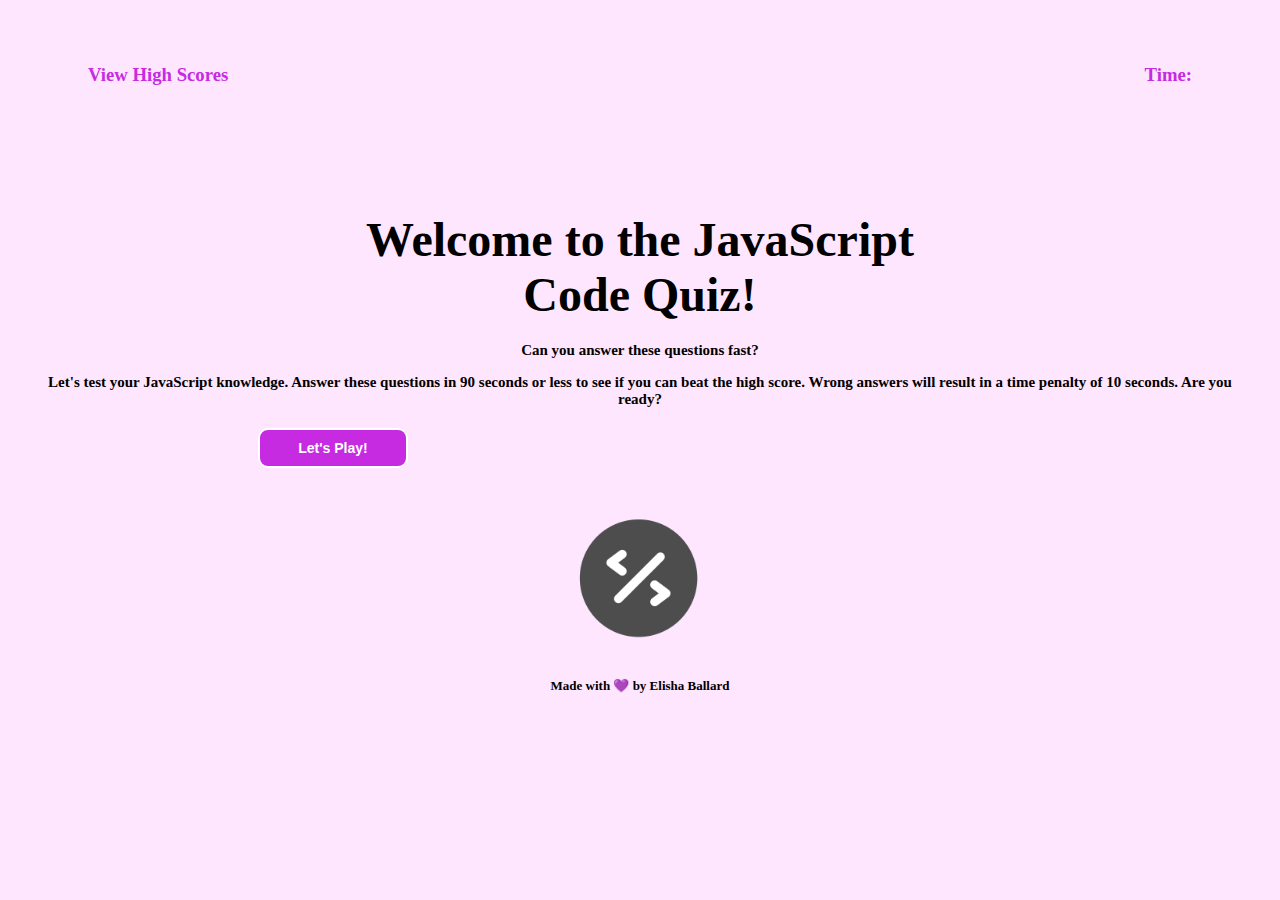
<file: index.html>
<!DOCTYPE html>
<html lang="en">
<head>
    <meta charset="UTF-8">
    <meta http-equiv="X-UA-Compatible" content="IE=edge">
    <meta name="viewport" content="width=device-width, initial-scale=1.0">
    <title>JavaScript Code Quiz</title>
    <link rel="stylesheet" href="./assets/css/style.css" />  
</head>

<body>
   <header>
    <h3>View High Scores</h3>
    <h3 id="timer">Time:</h3>
   </header> 

   <main>
    <div class="container" id="quiz">
            <h1 class="intro">Welcome to the JavaScript<br> Code Quiz!</h1>
    <div class ="card">
        <h4><p>Can you answer these questions fast?</p>
            <p>Let's test your JavaScript knowledge. Answer these questions
               in 90 seconds or less to see if you can beat the high score.
               Wrong answers will result in a time penalty of 10 seconds. Are you ready?
            </p>
        </h4>
        <button id="start">Let's Play!</button>
    </div>    
    </div>
   </main>

   <section>
    <img src="assets/images/codeicon.png" alt="An icon resembling coding">
   </section>

<script src="./assets/js/script.js"></script>

   <footer>Made with 💜 by Elisha Ballard</footer>
   
</body>
</html>
</file>
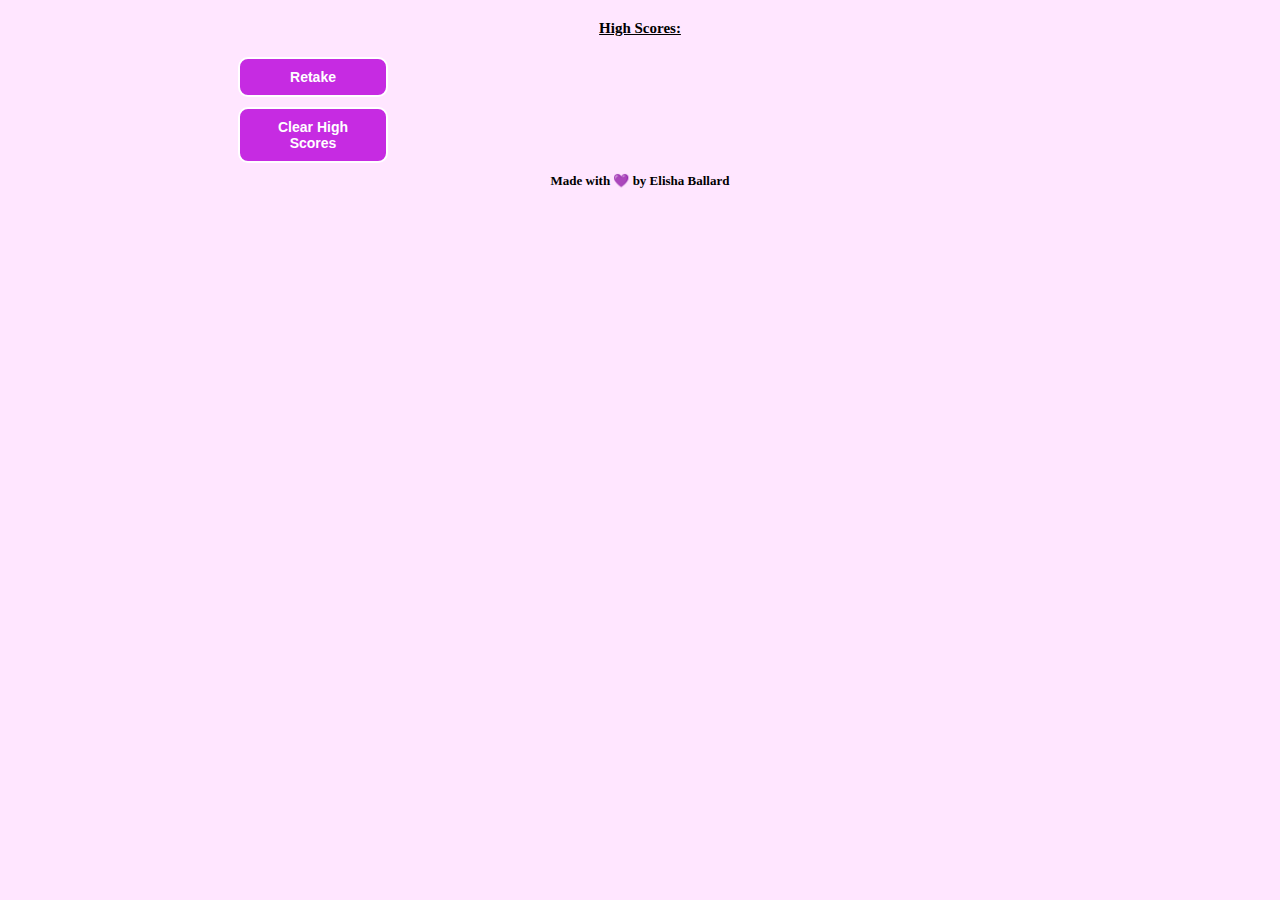
<file: highScorePage.html>
<!DOCTYPE html>
<html lang="en">
<head>
    <meta charset="UTF-8">
    <meta http-equiv="X-UA-Compatible" content="IE=edge">
    <meta name="viewport" content="width=device-width, initial-scale=1.0">
    <title>High Scores</title>
    <link rel="stylesheet" href="./assets/css/style.css">
</head>

<body>
    <h4><u>High Scores:</u></h4>
    <main id="main">
    <div id="highScore">

    </div>
        </main>

       <section> 
        <button id="returnBtn">Retake</button>
        <button id="erase">Clear High Scores</button>
        </section>

    <script src="./assets/js/highScorepage.js"></script>

    <footer>Made with 💜 by Elisha Ballard</footer>
</body>
</html>
</file>
<file: assets/css/style.css>
:root {
    background-color: rgb(255, 230, 255); 
    font-family: Georgia, 'Times New Roman', Times, serif'

}

header {
    display: flex;
    justify-content: space-between;
    padding: 10px 80px;
    margin: 35px 0;
    color: rgb(198, 43, 226);
    cursor: pointer;
}

#quiz {
    font-weight: bold;
    font-size: x-large;
}

.intro {
    margin-bottom: 20px;
    font-weight: bold;
    text-align: center;
}

.container {
    padding-top: 30px;
    padding-left: 20px;
    padding-right: 20px;
}

h4 {
    text-align: center;
    font-size: 15px;
    color:black;
}


button {
    display: flex;
    justify-content: center;
    padding: 10px 15px;
    margin: 10px 0;
    position: relative;
    left: 230px;
    width: 150px;
    cursor: pointer;
    font-size: 14px;
    font-weight: bold;
    color: white;
    background-color:rgb(198, 43, 226);
    border: 2px solid;
    border-radius: 10px;
}

button:hover {
    background-color: cyan;
    border: 2px solid;
    color: black;
}

img {
    display: block;
    margin-left: auto;
    margin-right: auto;
    height: 200px;
    width: 200px;
}

footer {
    text-align: center;
    margin: auto;
    font-size: small;
    font-weight: bold;
}

/* desktop */
@media screen and (max-width: 980px) {
    h1 {
        padding-bottom: 0;
        justify-content: space-between;
        position: relative;
    }

    header {
        margin-top: 20px;
        width: 100%;
        justify-content: center;
    }

    footer {
        text-align: center;
        width: 100%;
    }

    /* tablet */
    @media screen and (max-width: 768px) {
        main {
            padding: 30px 15px;
        }
    }
}
</file>
